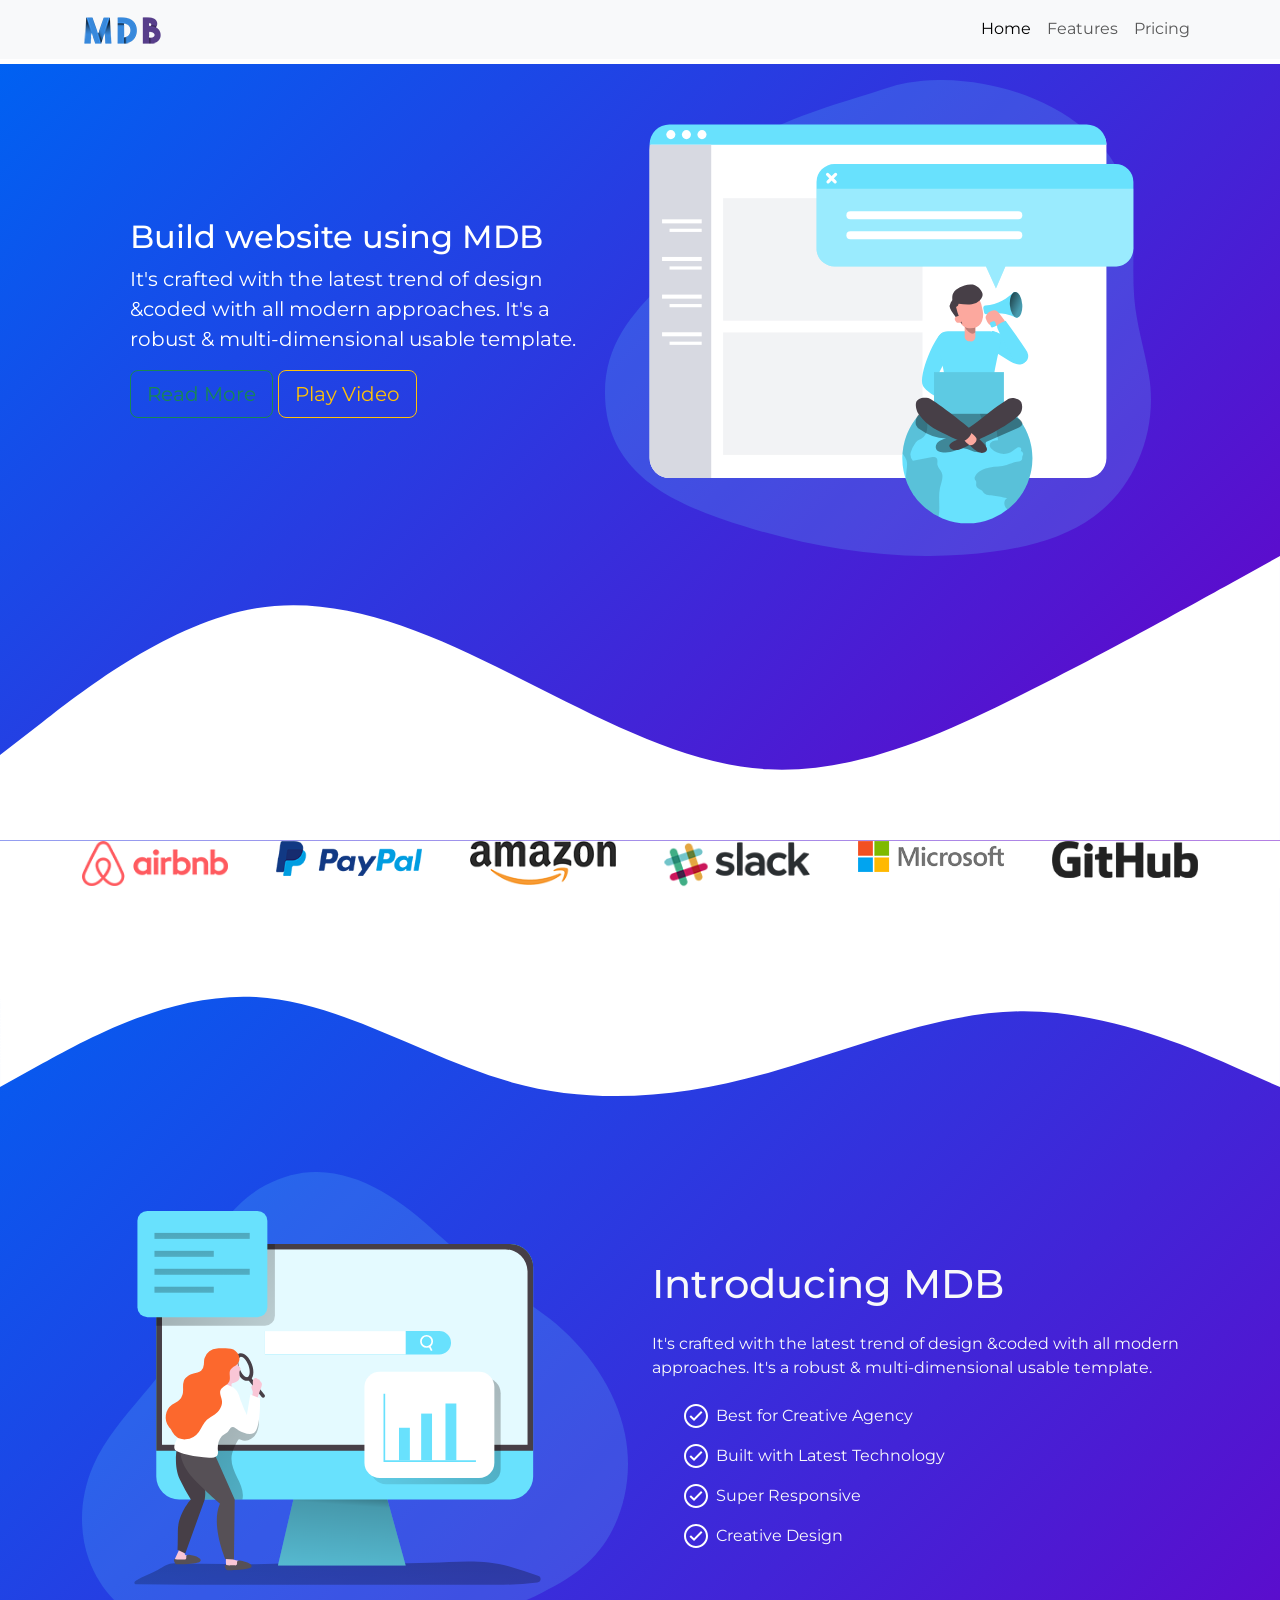
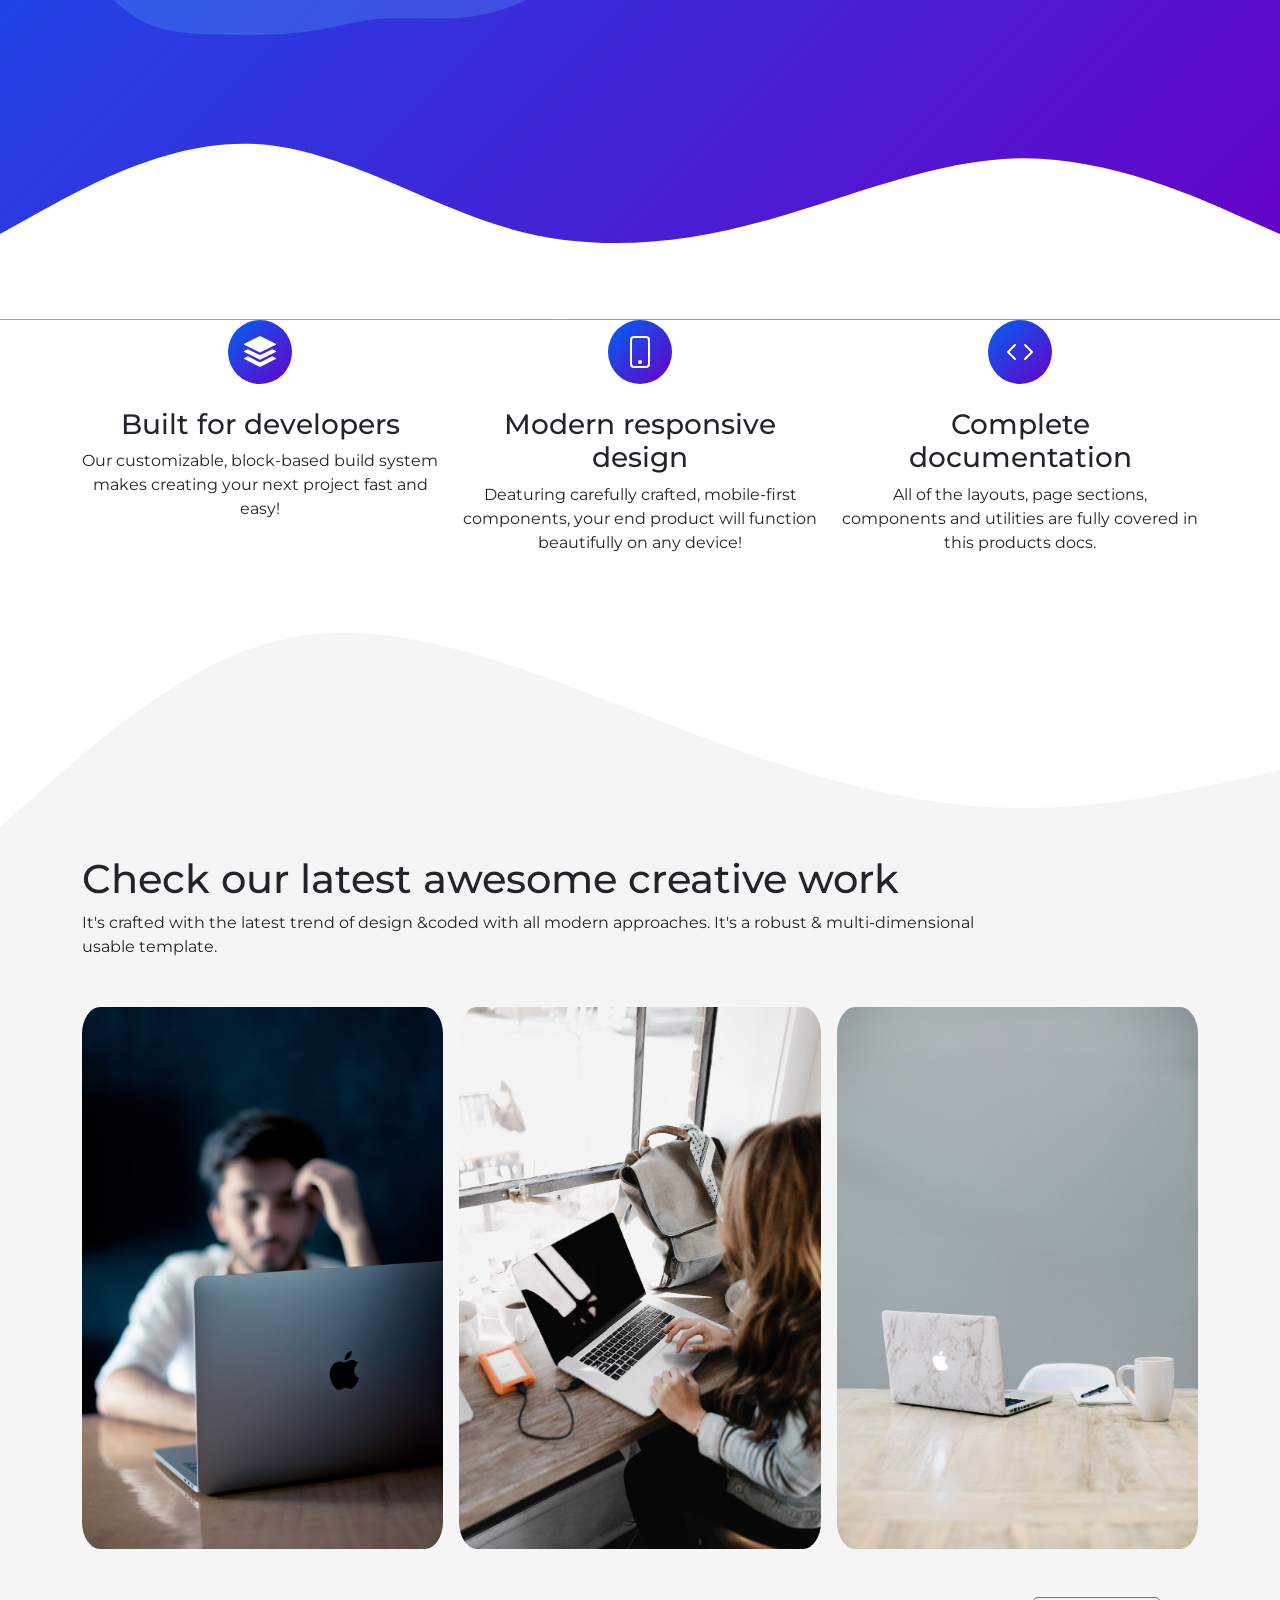
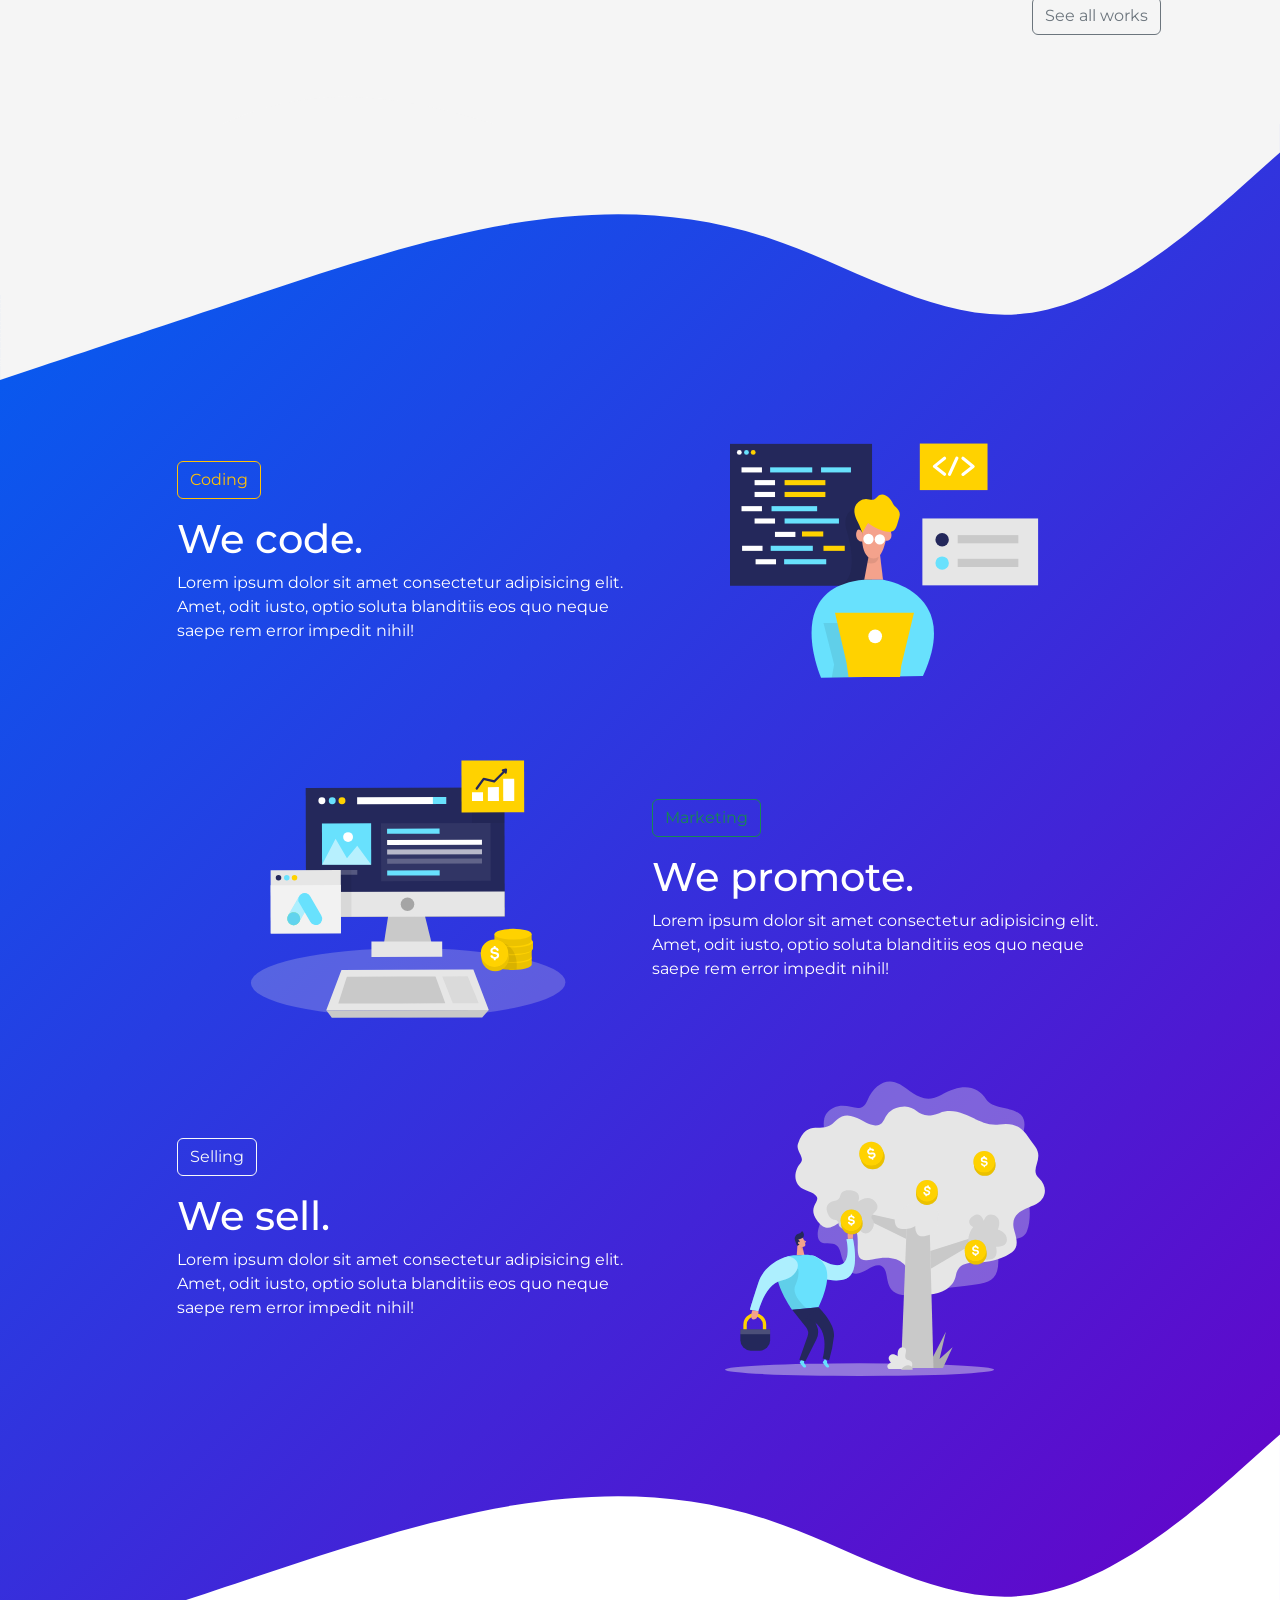
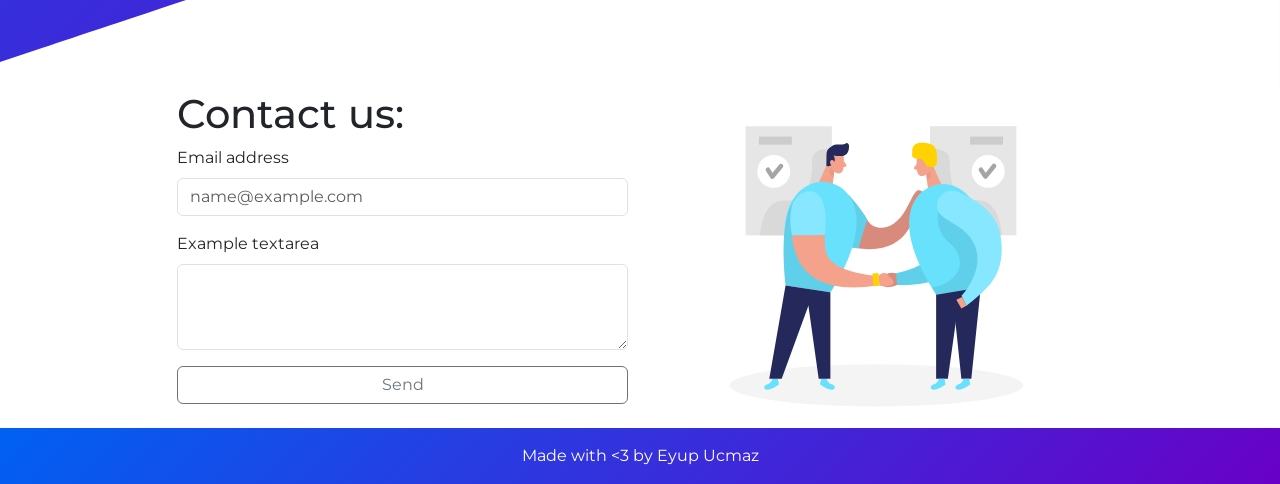
<file: index.html>
<!DOCTYPE html>
<html lang="en">
	<head>
		<meta charset="UTF-8" />
		<meta name="viewport" content="width=device-width, initial-scale=1.0" />
		<link
			href="https://cdn.jsdelivr.net/npm/bootstrap@5.1.3/dist/css/bootstrap.min.css"
			rel="stylesheet"
			integrity="sha384-1BmE4kWBq78iYhFldvKuhfTAU6auU8tT94WrHftjDbrCEXSU1oBoqyl2QvZ6jIW3"
			crossorigin="anonymous"
		/>
		<link
			href="https://fonts.googleapis.com/css2?family=Montserrat:wght@300&display=swap"
			rel="stylesheet"
		/>
		<link rel="stylesheet" href="./css/styles.css" />
		<title>Portfolio</title>
	</head>
	<body>
		<!-- NAVBAR - START -->
		<nav class="navbar navbar-expand-lg navbar-light bg-light fixed-top">
			<div class="container">
				<a class="navbar-brand" href="#">
					<img src="./img/logo.png" alt="" />
				</a>
				<button
					class="navbar-toggler"
					type="button"
					data-bs-toggle="collapse"
					data-bs-target="#navbarNav"
					aria-controls="navbarNav"
					aria-expanded="false"
					aria-label="Toggle navigation"
				>
					<span class="navbar-toggler-icon"></span>
				</button>
				<div
					class="collapse navbar-collapse justify-content-end"
					id="navbarNav"
				>
					<ul class="navbar-nav">
						<li class="nav-item">
							<a class="nav-link active" aria-current="page" href="#">Home</a>
						</li>
						<li class="nav-item">
							<a class="nav-link" href="#">Features</a>
						</li>
						<li class="nav-item">
							<a class="nav-link" href="#">Pricing</a>
						</li>
					</ul>
				</div>
			</div>
		</nav>
		<!-- NAVBAR - END -->

		<!-- HEADER  START -->
		<header class="page-header gradient">
			<div class="container pt-3">
				<div class="row align-items-center justify-content-center">
					<div class="col-md-5">
						<h2>Build website using MDB</h2>
						<p>
							It's crafted with the latest trend of design &coded with all
							modern approaches. It's a robust & multi-dimensional usable
							template.
						</p>

						<button type="button" class="btn btn-outline-success btn-lg">
							Read More
						</button>
						<button type="button" class="btn btn-outline-warning btn-lg">
							Play Video
						</button>
					</div>
					<div class="col-md-6">
						<img src="./img/email_campaign_monochromatic.svg" alt="" />
					</div>
				</div>
			</div>
			<svg xmlns="http://www.w3.org/2000/svg" viewBox="0 0 1440 320">
				<path
					fill="#fff"
					fill-opacity="1"
					d="M0,224L48,186.7C96,149,192,75,288,58.7C384,43,480,85,576,133.3C672,181,768,235,864,240C960,245,1056,203,1152,154.7C1248,107,1344,53,1392,26.7L1440,0L1440,320L1392,320C1344,320,1248,320,1152,320C1056,320,960,320,864,320C768,320,672,320,576,320C480,320,384,320,288,320C192,320,96,320,48,320L0,320Z"
				></path>
			</svg>
		</header>
		<!-- HEADER END -->

		<!-- SECTION -1- START -->
		<section class="companies">
			<div class="container text-center">
				<div class="row g-5">
					<div class="col-md-2">
						<img
							src="./img/companies/1.png"
							alt="Company Logo"
							class="img-fluid"
						/>
					</div>
					<div class="col-md-2">
						<img
							src="./img/companies/2.png"
							alt="Company Logo"
							class="img-fluid"
						/>
					</div>
					<div class="col-md-2">
						<img
							src="./img/companies/3.png"
							alt="Company Logo"
							class="img-fluid"
						/>
					</div>
					<div class="col-md-2">
						<img
							src="./img/companies/4.png"
							alt="Company Logo"
							class="img-fluid"
						/>
					</div>
					<div class="col-md-2">
						<img
							src="./img/companies/5.png"
							alt="Company Logo"
							class="img-fluid"
						/>
					</div>
					<div class="col-md-2">
						<img
							src="./img/companies/6.png"
							alt="Company Logo"
							class="img-fluid"
						/>
					</div>
				</div>
			</div>
		</section>
		<!-- SECTION -1- END -->

		<!-- SECTION -2- START -->
		<section class="feature gradient">
			<svg xmlns="http://www.w3.org/2000/svg" viewBox="0 0 1440 320">
				<path
					fill="#fff"
					fill-opacity="1"
					d="M0,224L48,197.3C96,171,192,117,288,122.7C384,128,480,192,576,218.7C672,245,768,235,864,208C960,181,1056,139,1152,138.7C1248,139,1344,181,1392,202.7L1440,224L1440,0L1392,0C1344,0,1248,0,1152,0C1056,0,960,0,864,0C768,0,672,0,576,0C480,0,384,0,288,0C192,0,96,0,48,0L0,0Z"
				></path>
			</svg>
			<div class="container">
				<div class="row align-items-center">
					<div class="col-md-6">
						<img src="./img/seo_monochromatic.svg" alt="" />
					</div>
					<div class="col-md-6 text-light">
						<h1 class="my-3">Introducing MDB</h1>
						<p class="my-4">
							It's crafted with the latest trend of design &coded with all
							modern approaches. It's a robust & multi-dimensional usable
							template.
						</p>
						<ul>
							<li>Best for Creative Agency</li>
							<li>Built with Latest Technology</li>
							<li>Super Responsive</li>
							<li>Creative Design</li>
						</ul>
					</div>
				</div>
			</div>
			<svg xmlns="http://www.w3.org/2000/svg" viewBox="0 0 1440 320">
				<path
					fill="#fff"
					fill-opacity="1"
					d="M0,224L48,197.3C96,171,192,117,288,122.7C384,128,480,192,576,218.7C672,245,768,235,864,208C960,181,1056,139,1152,138.7C1248,139,1344,181,1392,202.7L1440,224L1440,320L1392,320C1344,320,1248,320,1152,320C1056,320,960,320,864,320C768,320,672,320,576,320C480,320,384,320,288,320C192,320,96,320,48,320L0,320Z"
				></path>
			</svg>
		</section>
		<!-- SECTION -2- END -->

		<!-- SECTION -3- START -->
		<section class="icons">
			<div class="container">
				<div class="row text-center">
					<div class="col-md-4">
						<div class="icon gradient mb-4">
							<svg
								xmlns="http://www.w3.org/2000/svg"
								fill="currentColor"
								class="bi bi-stack"
								viewBox="0 0 16 16"
							>
								<path
									d="m14.12 10.163 1.715.858c.22.11.22.424 0 .534L8.267 15.34a.598.598 0 0 1-.534 0L.165 11.555a.299.299 0 0 1 0-.534l1.716-.858 5.317 2.659c.505.252 1.1.252 1.604 0l5.317-2.66zM7.733.063a.598.598 0 0 1 .534 0l7.568 3.784a.3.3 0 0 1 0 .535L8.267 8.165a.598.598 0 0 1-.534 0L.165 4.382a.299.299 0 0 1 0-.535L7.733.063z"
								/>
								<path
									d="m14.12 6.576 1.715.858c.22.11.22.424 0 .534l-7.568 3.784a.598.598 0 0 1-.534 0L.165 7.968a.299.299 0 0 1 0-.534l1.716-.858 5.317 2.659c.505.252 1.1.252 1.604 0l5.317-2.659z"
								/>
							</svg>
						</div>
						<h3>Built for developers</h3>
						<p>
							Our customizable, block-based build system makes creating your
							next project fast and easy!
						</p>
					</div>
					<div class="col-md-4">
						<div class="icon gradient mb-4">
							<svg
								xmlns="http://www.w3.org/2000/svg"
								fill="currentColor"
								class="bi bi-phone"
								viewBox="0 0 16 16"
							>
								<path
									d="M11 1a1 1 0 0 1 1 1v12a1 1 0 0 1-1 1H5a1 1 0 0 1-1-1V2a1 1 0 0 1 1-1h6zM5 0a2 2 0 0 0-2 2v12a2 2 0 0 0 2 2h6a2 2 0 0 0 2-2V2a2 2 0 0 0-2-2H5z"
								/>
								<path d="M8 14a1 1 0 1 0 0-2 1 1 0 0 0 0 2z" />
							</svg>
						</div>
						<h3>Modern responsive design</h3>
						<p>
							Deaturing carefully crafted, mobile-first components, your end
							product will function beautifully on any device!
						</p>
					</div>
					<div class="col-md-4">
						<div class="icon gradient mb-4">
							<svg
								xmlns="http://www.w3.org/2000/svg"
								fill="currentColor"
								class="bi bi-code"
								viewBox="0 0 16 16"
							>
								<path
									d="M5.854 4.854a.5.5 0 1 0-.708-.708l-3.5 3.5a.5.5 0 0 0 0 .708l3.5 3.5a.5.5 0 0 0 .708-.708L2.707 8l3.147-3.146zm4.292 0a.5.5 0 0 1 .708-.708l3.5 3.5a.5.5 0 0 1 0 .708l-3.5 3.5a.5.5 0 0 1-.708-.708L13.293 8l-3.147-3.146z"
								/>
							</svg>
						</div>
						<h3>Complete documentation</h3>
						<p>
							All of the layouts, page sections, components and utilities are
							fully covered in this products docs.
						</p>
					</div>
				</div>
			</div>
		</section>
		<!-- SECTION -3- END -->

		<!-- SECTION -4- START -->
		<section class="gallery">
			<svg xmlns="http://www.w3.org/2000/svg" viewBox="0 0 1440 320">
				<path
					fill="#fff"
					fill-opacity="1"
					d="M0,288L48,245.3C96,203,192,117,288,85.3C384,53,480,75,576,106.7C672,139,768,181,864,213.3C960,245,1056,267,1152,266.7C1248,267,1344,245,1392,234.7L1440,224L1440,0L1392,0C1344,0,1248,0,1152,0C1056,0,960,0,864,0C768,0,672,0,576,0C480,0,384,0,288,0C192,0,96,0,48,0L0,0Z"
				></path>
			</svg>
			<div class="container">
				<div class="row">
					<div class="col-md-10">
						<h1>Check our latest awesome creative work</h1>
						<p>
							It's crafted with the latest trend of design &coded with all
							modern approaches. It's a robust & multi-dimensional usable
							template.
						</p>
					</div>
				</div>
				<div class="row my-3 g-3">
					<div class="col-md-4">
						<img src="./img/c1.jpg" alt="Gallery image" class="img-fluid" />
					</div>
					<div class="col-md-4">
						<img src="./img/c2.jpg" alt="Gallery image" class="img-fluid" />
					</div>
					<div class="col-md-4">
						<img src="./img/c3.jpg" alt="Gallery image" class="img-fluid" />
					</div>
				</div>
				<div class="row mt-5 justify-content-end">
					<div class="col-md-2">
						<button type="button" class="btn btn-outline-secondary">
							See all works
						</button>
					</div>
				</div>
			</div>
			<svg xmlns="http://www.w3.org/2000/svg" viewBox="0 0 1440 100">
				<path
					fill="#f5f5f5"
					fill-opacity="1"
					d="M0,288L48,245.3C96,203,192,117,288,85.3C384,53,480,75,576,106.7C672,139,768,181,864,213.3C960,245,1056,267,1152,266.7C1248,267,1344,245,1392,234.7L1440,224L1440,320L1392,320C1344,320,1248,320,1152,320C1056,320,960,320,864,320C768,320,672,320,576,320C480,320,384,320,288,320C192,320,96,320,48,320L0,320Z"
				></path>
			</svg>
		</section>
		<!-- SECTION -4- END -->

		<!-- SECTION -5- START -->
		<section class="services gradient">
			<svg xmlns="http://www.w3.org/2000/svg" viewBox="0 0 1440 300">
				<path
					fill="#f5f5f5"
					fill-opacity="1"
					d="M0,288L48,272C96,256,192,224,288,192C384,160,480,128,576,112C672,96,768,96,864,128C960,160,1056,224,1152,213.3C1248,203,1344,117,1392,74.7L1440,32L1440,0L1392,0C1344,0,1248,0,1152,0C1056,0,960,0,864,0C768,0,672,0,576,0C480,0,384,0,288,0C192,0,96,0,48,0L0,0Z"
				></path>
			</svg>
			<div class="container">
				<div class="row align-items-center justify-content-center">
					<div class="col-md-5">
						<button class="btn btn-outline-warning mb-3">Coding</button>
						<h1>We code.</h1>
						<p>
							Lorem ipsum dolor sit amet consectetur adipisicing elit. Amet,
							odit iusto, optio soluta blanditiis eos quo neque saepe rem error
							impedit nihil!
						</p>
					</div>
					<div class="col-md-5"><img src="./img/coding_.svg" alt="" /></div>
					<div class="col-md-5"><img src="./img/marketing.svg" alt="" /></div>
					<div class="col-md-5">
						<button class="btn btn-outline-success mb-3">Marketing</button>
						<h1>We promote.</h1>
						<p>
							Lorem ipsum dolor sit amet consectetur adipisicing elit. Amet,
							odit iusto, optio soluta blanditiis eos quo neque saepe rem error
							impedit nihil!
						</p>
					</div>
					<div class="col-md-5">
						<button class="btn btn-outline-light mb-3">Selling</button>
						<h1>We sell.</h1>
						<p>
							Lorem ipsum dolor sit amet consectetur adipisicing elit. Amet,
							odit iusto, optio soluta blanditiis eos quo neque saepe rem error
							impedit nihil!
						</p>
					</div>
					<div class="col-md-5"><img src="./img/revenue_.svg" alt="" /></div>
				</div>
			</div>
			<svg xmlns="http://www.w3.org/2000/svg" viewBox="0 0 1440 320">
				<path
					fill="#fff"
					fill-opacity="1"
					d="M0,288L48,272C96,256,192,224,288,192C384,160,480,128,576,112C672,96,768,96,864,128C960,160,1056,224,1152,213.3C1248,203,1344,117,1392,74.7L1440,32L1440,320L1392,320C1344,320,1248,320,1152,320C1056,320,960,320,864,320C768,320,672,320,576,320C480,320,384,320,288,320C192,320,96,320,48,320L0,320Z"
				></path>
			</svg>
		</section>
		<!-- SECTION -5- END -->

		<!-- SECTION -6- START -->
		<section class="contact">
			<div class="container">
				<div class="row justify-content-center">
					<div class="col-md-5">
						<h1>Contact us:</h1>
						<div class="mb-3">
							<label for="exampleFormControlInput1" class="form-label"
								>Email address</label
							>
							<input
								type="email"
								class="form-control"
								id="exampleFormControlInput1"
								placeholder="name@example.com"
							/>
						</div>
						<div class="mb-3">
							<label for="exampleFormControlTextarea1" class="form-label"
								>Example textarea</label
							>
							<textarea
								class="form-control"
								id="exampleFormControlTextarea1"
								rows="3"
							></textarea>
						</div>
						<button class="btn btn-outline-secondary w-100" type="button">
							Send
						</button>
					</div>
					<div class="col-md-5">
						<img src="./img/handshake.svg" alt="" />
					</div>
				</div>
			</div>
		</section>
		<!-- SECTION -6- END -->

		<!-- FOOTER - START -->
		<footer class="gradient">
			<div class="container-fluid text-center">
				<span
					>Made with &#60;3 by <a target="_blank" href="https://eyupucmaz.dev">Eyup Ucmaz</a>
				</span>
			</div>
		</footer>
		<!-- FOOTER - END -->
		<script
			src="https://cdn.jsdelivr.net/npm/bootstrap@5.1.3/dist/js/bootstrap.bundle.min.js"
			integrity="sha384-ka7Sk0Gln4gmtz2MlQnikT1wXgYsOg+OMhuP+IlRH9sENBO0LRn5q+8nbTov4+1p"
			crossorigin="anonymous"
		></script>
	</body>
</html>
</file>
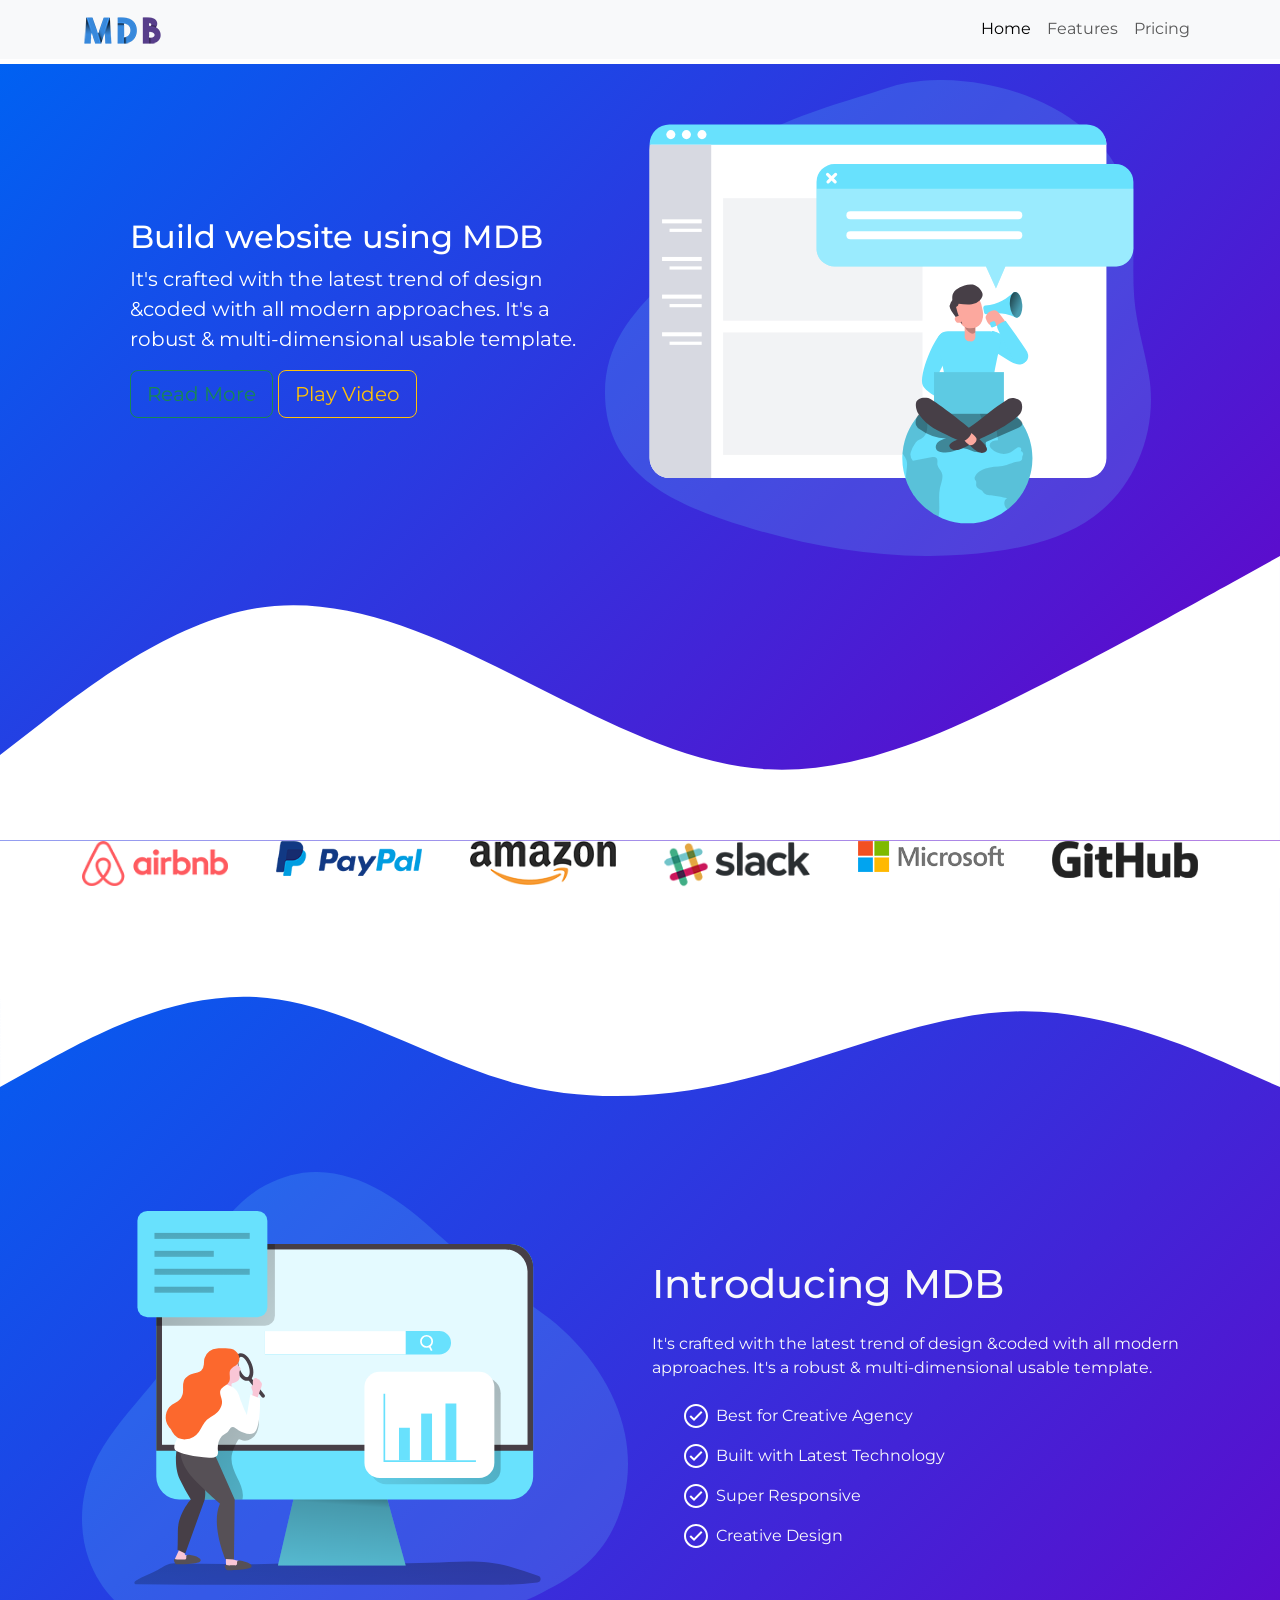
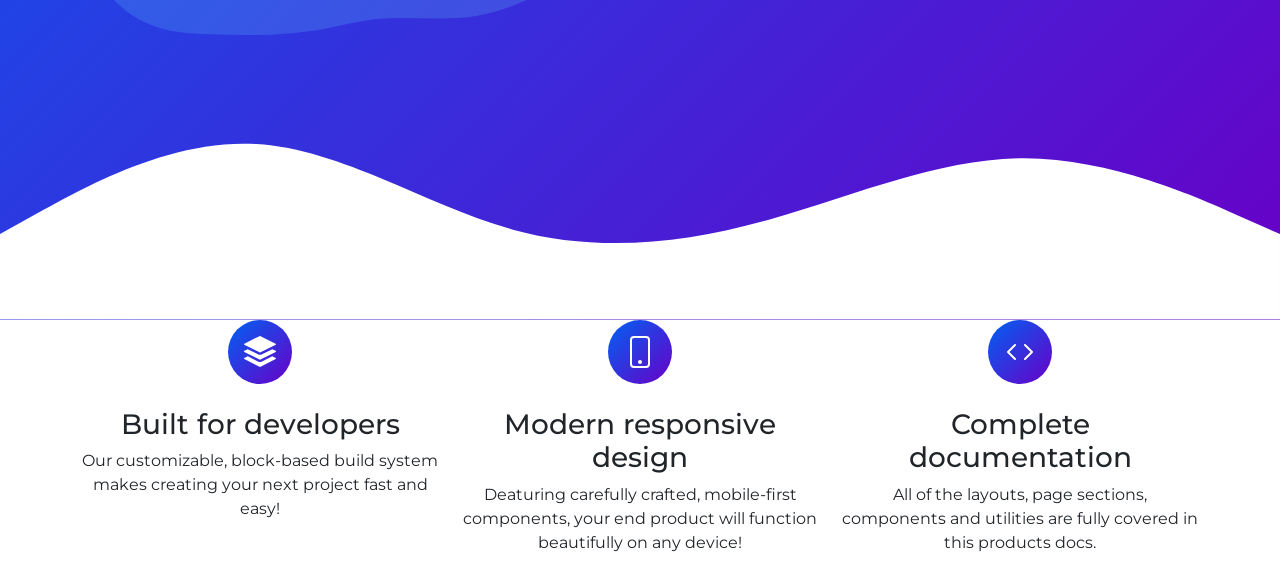
<file: Landing Page/index.html>
<!DOCTYPE html>
<html lang="en">
	<head>
		<meta charset="UTF-8" />
		<meta name="viewport" content="width=device-width, initial-scale=1.0" />
		<link
			href="https://cdn.jsdelivr.net/npm/bootstrap@5.1.3/dist/css/bootstrap.min.css"
			rel="stylesheet"
			integrity="sha384-1BmE4kWBq78iYhFldvKuhfTAU6auU8tT94WrHftjDbrCEXSU1oBoqyl2QvZ6jIW3"
			crossorigin="anonymous"
		/>
		<link rel="stylesheet" href="/css/styles.css" />
		<link
			href="https://fonts.googleapis.com/css2?family=Montserrat:wght@300&display=swap"
			rel="stylesheet"
		/>
		<title>Portfolio</title>
	</head>
	<body>
		<!-- NAVBAR - START -->
		<nav class="navbar navbar-expand-lg navbar-light bg-light fixed-top">
			<div class="container">
				<a class="navbar-brand" href="#">
					<img src="/img/logo.png" alt="" />
				</a>
				<button
					class="navbar-toggler"
					type="button"
					data-bs-toggle="collapse"
					data-bs-target="#navbarNav"
					aria-controls="navbarNav"
					aria-expanded="false"
					aria-label="Toggle navigation"
				>
					<span class="navbar-toggler-icon"></span>
				</button>
				<div
					class="collapse navbar-collapse justify-content-end"
					id="navbarNav"
				>
					<ul class="navbar-nav">
						<li class="nav-item">
							<a class="nav-link active" aria-current="page" href="#">Home</a>
						</li>
						<li class="nav-item">
							<a class="nav-link" href="#">Features</a>
						</li>
						<li class="nav-item">
							<a class="nav-link" href="#">Pricing</a>
						</li>
					</ul>
				</div>
			</div>
		</nav>
		<!-- NAVBAR - END -->

		<!-- HEADER  START -->
		<header class="page-header gradient">
			<div class="container pt-3">
				<div class="row align-items-center justify-content-center">
					<div class="col-md-5">
						<h2>Build website using MDB</h2>
						<p>
							It's crafted with the latest trend of design &coded with all
							modern approaches. It's a robust & multi-dimensional usable
							template.
						</p>

						<button type="button" class="btn btn-outline-success btn-lg">
							Read More
						</button>
						<button type="button" class="btn btn-outline-warning btn-lg">
							Play Video
						</button>
					</div>
					<div class="col-md-6">
						<img src="./img/email_campaign_monochromatic.svg" alt="" />
					</div>
				</div>
			</div>
			<svg xmlns="http://www.w3.org/2000/svg" viewBox="0 0 1440 320">
				<path
					fill="#fff"
					fill-opacity="1"
					d="M0,224L48,186.7C96,149,192,75,288,58.7C384,43,480,85,576,133.3C672,181,768,235,864,240C960,245,1056,203,1152,154.7C1248,107,1344,53,1392,26.7L1440,0L1440,320L1392,320C1344,320,1248,320,1152,320C1056,320,960,320,864,320C768,320,672,320,576,320C480,320,384,320,288,320C192,320,96,320,48,320L0,320Z"
				></path>
			</svg>
		</header>
		<!-- HEADER END -->

		<!-- SECTION -1- START -->
		<div class="companies">
			<div class="container text-center">
				<div class="row g-5">
					<div class="col-md-2">
						<img
							src="./img/companies/1.png"
							alt="Company Logo"
							class="img-fluid"
						/>
					</div>
					<div class="col-md-2">
						<img
							src="./img/companies/2.png"
							alt="Company Logo"
							class="img-fluid"
						/>
					</div>
					<div class="col-md-2">
						<img
							src="./img/companies/3.png"
							alt="Company Logo"
							class="img-fluid"
						/>
					</div>
					<div class="col-md-2">
						<img
							src="./img/companies/4.png"
							alt="Company Logo"
							class="img-fluid"
						/>
					</div>
					<div class="col-md-2">
						<img
							src="./img/companies/5.png"
							alt="Company Logo"
							class="img-fluid"
						/>
					</div>
					<div class="col-md-2">
						<img
							src="./img/companies/6.png"
							alt="Company Logo"
							class="img-fluid"
						/>
					</div>
				</div>
			</div>
		</div>
		<!-- SECTION -1- END -->

		<!-- SECTION -2- START -->
		<section class="feature gradient">
			<svg xmlns="http://www.w3.org/2000/svg" viewBox="0 0 1440 320">
				<path
					fill="#fff"
					fill-opacity="1"
					d="M0,224L48,197.3C96,171,192,117,288,122.7C384,128,480,192,576,218.7C672,245,768,235,864,208C960,181,1056,139,1152,138.7C1248,139,1344,181,1392,202.7L1440,224L1440,0L1392,0C1344,0,1248,0,1152,0C1056,0,960,0,864,0C768,0,672,0,576,0C480,0,384,0,288,0C192,0,96,0,48,0L0,0Z"
				></path>
			</svg>
			<div class="container">
				<div class="row align-items-center">
					<div class="col-md-6">
						<img src="./img/seo_monochromatic.svg" alt="" />
					</div>
					<div class="col-md-6 text-light">
						<h1 class="my-3">Introducing MDB</h1>
						<p class="my-4">
							It's crafted with the latest trend of design &coded with all
							modern approaches. It's a robust & multi-dimensional usable
							template.
						</p>
						<ul>
							<li>Best for Creative Agency</li>
							<li>Built with Latest Technology</li>
							<li>Super Responsive</li>
							<li>Creative Design</li>
						</ul>
					</div>
				</div>
			</div>
			<svg xmlns="http://www.w3.org/2000/svg" viewBox="0 0 1440 320">
				<path
					fill="#fff"
					fill-opacity="1"
					d="M0,224L48,197.3C96,171,192,117,288,122.7C384,128,480,192,576,218.7C672,245,768,235,864,208C960,181,1056,139,1152,138.7C1248,139,1344,181,1392,202.7L1440,224L1440,320L1392,320C1344,320,1248,320,1152,320C1056,320,960,320,864,320C768,320,672,320,576,320C480,320,384,320,288,320C192,320,96,320,48,320L0,320Z"
				></path>
			</svg>
		</section>
		<!-- SECTION -2- END -->

		<!-- SECTION -3- START -->
		<section class="icons">
			<div class="container">
				<div class="row text-center">
					<div class="col-md-4">
						<div class="icon gradient mb-4">
							<svg
								xmlns="http://www.w3.org/2000/svg"
								fill="currentColor"
								class="bi bi-stack"
								viewBox="0 0 16 16"
							>
								<path
									d="m14.12 10.163 1.715.858c.22.11.22.424 0 .534L8.267 15.34a.598.598 0 0 1-.534 0L.165 11.555a.299.299 0 0 1 0-.534l1.716-.858 5.317 2.659c.505.252 1.1.252 1.604 0l5.317-2.66zM7.733.063a.598.598 0 0 1 .534 0l7.568 3.784a.3.3 0 0 1 0 .535L8.267 8.165a.598.598 0 0 1-.534 0L.165 4.382a.299.299 0 0 1 0-.535L7.733.063z"
								/>
								<path
									d="m14.12 6.576 1.715.858c.22.11.22.424 0 .534l-7.568 3.784a.598.598 0 0 1-.534 0L.165 7.968a.299.299 0 0 1 0-.534l1.716-.858 5.317 2.659c.505.252 1.1.252 1.604 0l5.317-2.659z"
								/>
							</svg>
						</div>
						<h3>Built for developers</h3>
						<p>
							Our customizable, block-based build system makes creating your
							next project fast and easy!
						</p>
					</div>
					<div class="col-md-4">
						<div class="icon gradient mb-4">
							<svg
								xmlns="http://www.w3.org/2000/svg"
								fill="currentColor"
								class="bi bi-phone"
								viewBox="0 0 16 16"
							>
								<path
									d="M11 1a1 1 0 0 1 1 1v12a1 1 0 0 1-1 1H5a1 1 0 0 1-1-1V2a1 1 0 0 1 1-1h6zM5 0a2 2 0 0 0-2 2v12a2 2 0 0 0 2 2h6a2 2 0 0 0 2-2V2a2 2 0 0 0-2-2H5z"
								/>
								<path d="M8 14a1 1 0 1 0 0-2 1 1 0 0 0 0 2z" />
							</svg>
						</div>
						<h3>Modern responsive design</h3>
						<p>
							Deaturing carefully crafted, mobile-first components, your end
							product will function beautifully on any device!
						</p>
					</div>
					<div class="col-md-4">
						<div class="icon gradient mb-4">
							<svg
								xmlns="http://www.w3.org/2000/svg"
								
								fill="currentColor"
								class="bi bi-code"
								viewBox="0 0 16 16"
							>
								<path
									d="M5.854 4.854a.5.5 0 1 0-.708-.708l-3.5 3.5a.5.5 0 0 0 0 .708l3.5 3.5a.5.5 0 0 0 .708-.708L2.707 8l3.147-3.146zm4.292 0a.5.5 0 0 1 .708-.708l3.5 3.5a.5.5 0 0 1 0 .708l-3.5 3.5a.5.5 0 0 1-.708-.708L13.293 8l-3.147-3.146z"
								/>
							</svg>
						</div>
						<h3>Complete documentation</h3>
						<p>
							All of the layouts, page sections, components and utilities are
							fully covered in this products docs.
						</p>
					</div>
				</div>
			</div>
		</section>
		<!-- SECTION -3- END -->

		<script
			src="https://cdn.jsdelivr.net/npm/bootstrap@5.1.3/dist/js/bootstrap.bundle.min.js"
			integrity="sha384-ka7Sk0Gln4gmtz2MlQnikT1wXgYsOg+OMhuP+IlRH9sENBO0LRn5q+8nbTov4+1p"
			crossorigin="anonymous"
		></script>
	</body>
</html>
</file>
<file: css/styles.css>
html,
body {
	height: 100%;
	font-size: 1rem;
	font-family: "Montserrat", sans-serif;
}

.gradient {
	background: rgb(0, 97, 242);
	background: linear-gradient(
		135deg,
		rgba(0, 97, 242, 1) 0%,
		rgba(105, 0, 199, 1) 100%
	);
}

.page-header {
	margin-top: 4rem;
	font-size: 1.25rem;
	color: #fff;
}

.feature ul {
	padding-left: 2rem;
	list-style-type: none;
}

.feature ul li {
	padding-left: 2rem;
	background-image: url("../img/check.svg");
	background-repeat: no-repeat;
	line-height: 1.5rem;
	margin-bottom: 1rem;
}

.icon {
	color: #fff;
	height: 4rem;
	width: 4rem;
	padding: 1rem;

	border-radius: 100%;
	display: inline-flex;
	align-items: center;
	justify-content: center;
}

.gallery {
	background-color: #f5f5f5 !important;
}

.gallery img {
	border-radius: 5% !important;
}
.services {
	color: #fff !important;
}

footer {
	color: #fff !important;
	font-size: 1rem !important;
	margin: 0 !important;
	padding: 1rem !important;
}

footer a {
	color: #fff !important;
	text-decoration: none !important;
}
footer a:hover {
	color: #f5f5f5 !important;
}
</file>
